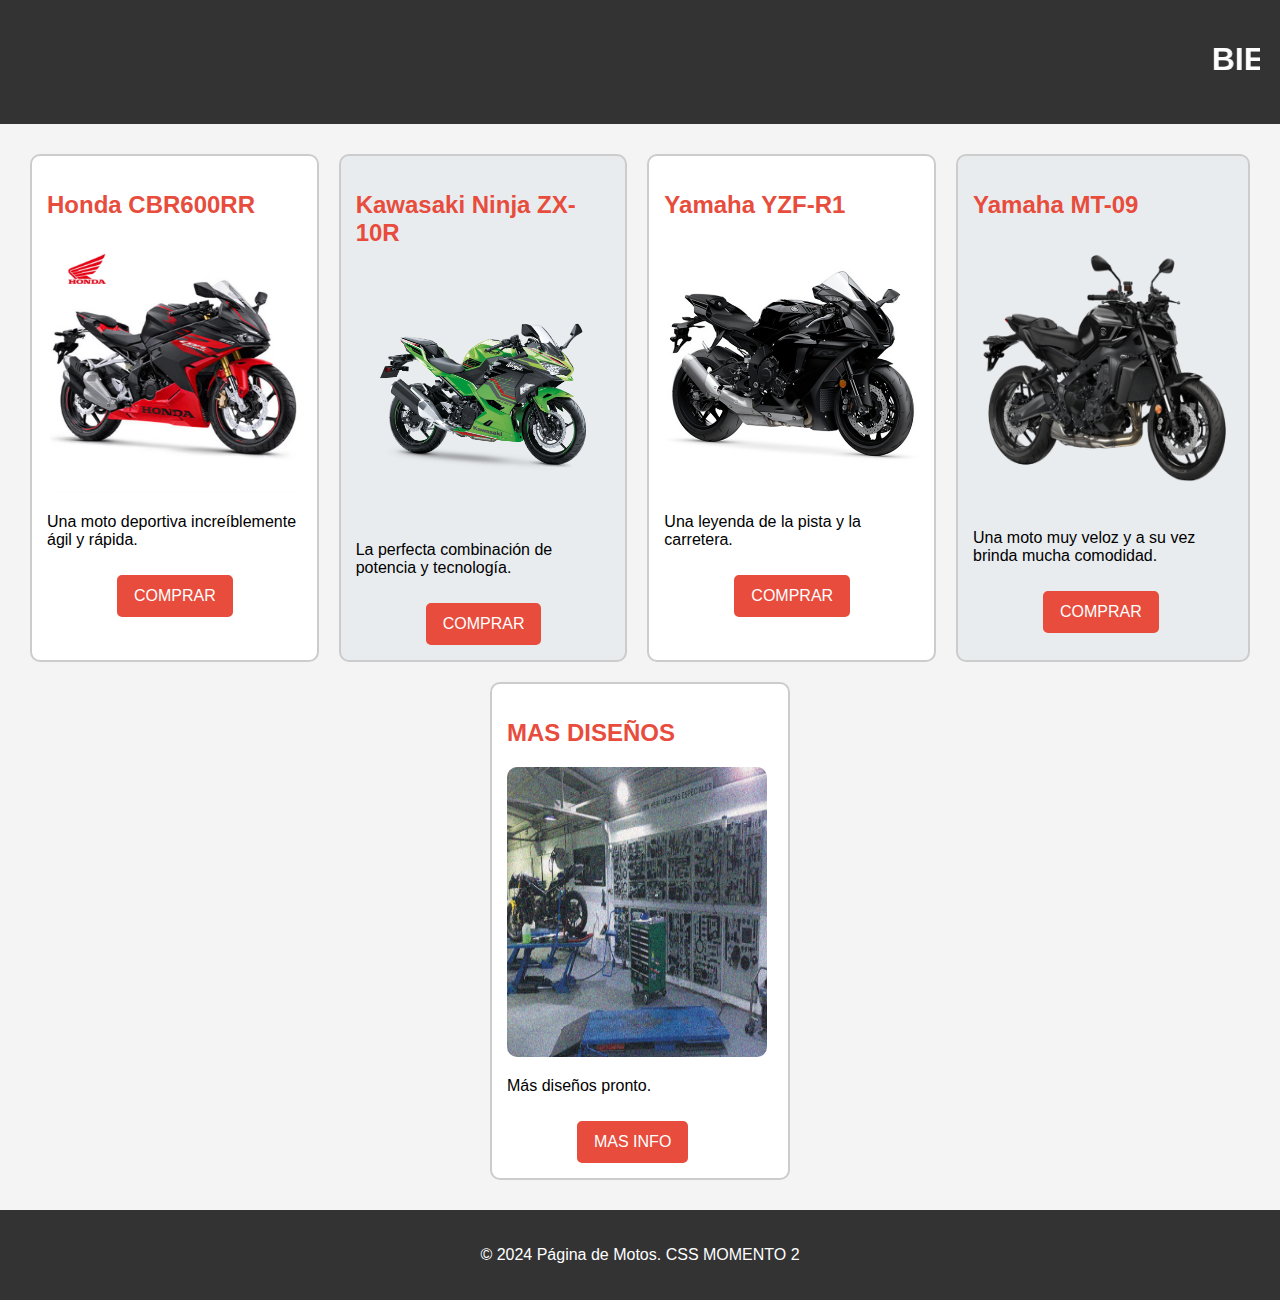
<file: index.html>
<!DOCTYPE html>
<html lang="es">
<head>
    <meta charset="UTF-8">
    <meta name="viewport" content="width=device-width, initial-scale=1.0">
    <title>Página de Motos</title>
    <link rel="stylesheet" href="style.css">
</head>
<body>

<header>
    <marquee><h1>BIENVENIDO A NUESTRA PAGINA DE MOTOS</h1></marquee>
</header>

<div class="container">
    <div class="moto">
        <h2>Honda CBR600RR</h2>
        <img src="cbrr.avif" alt="">
        <p>Una moto deportiva increíblemente ágil y rápida.</p>
        <a class="btn" href="https://www.honda.es/motorcycles/range/super-sport/cbr600
        rr/specifications-and-price.html#model=cbr600rr_2024&colour=nh-a86m_matte_ballis
        tic_black_metallic" target="_blank">COMPRAR</a>
    </div>
    
    <div class="moto">
        <h2>Kawasaki Ninja ZX-10R</h2>
        <img src="kkkkk.png" alt="Kawasaki Ninja ZX-10R">
        <p>La perfecta combinación de potencia y tecnología.</p>
        <a class="btn" href="https://www.auteco.com.co/moto-kawasaki-ninja-zx-10r/p?srsltid=AfmBOordB6Ytk5nhGcXE8ND064ILhAS_-518uHGJZ2R1mfwltrMhlbF4" target="_blank">COMPRAR</a>
    </div>

    
    <div class="moto">
        <h2>Yamaha YZF-R1</h2>
        <img src="fqq.webp" alt="Yamaha YZF-R1">
        <p>Una leyenda de la pista y la carretera.</p>
        <a class="btn" href="https://www.yamahamotorsports.com/supersport/models/yzf-r1" target="_blank">COMPRAR</a>
    </div>

    <div class="moto">
        <h2>Yamaha MT-09</h2>
        <img src="mt09-info-black.webp" alt="" style="width: 260px; height: 270px">
        <p>Una moto muy veloz y a su vez brinda mucha comodidad.</p>
        <a class="btn" href="https://yamaha-mundoyamaha.com/mt09/" target="_blank">COMPRAR</a>
    </div>

    <div class="moto">
        <h2>MAS DISEÑOS</h2>
        <img src="taller.png" alt="" style="width: 260px; height: 290px">
        <p>Más diseños pronto.</p>
        <a class="btn" href="mt09.html" target="_blank">MAS INFO</a>
    </div>
</div>

<footer>
    <p>&copy; 2024 Página de Motos. CSS MOMENTO 2</p>
</footer>

</body>
</html>
</file>
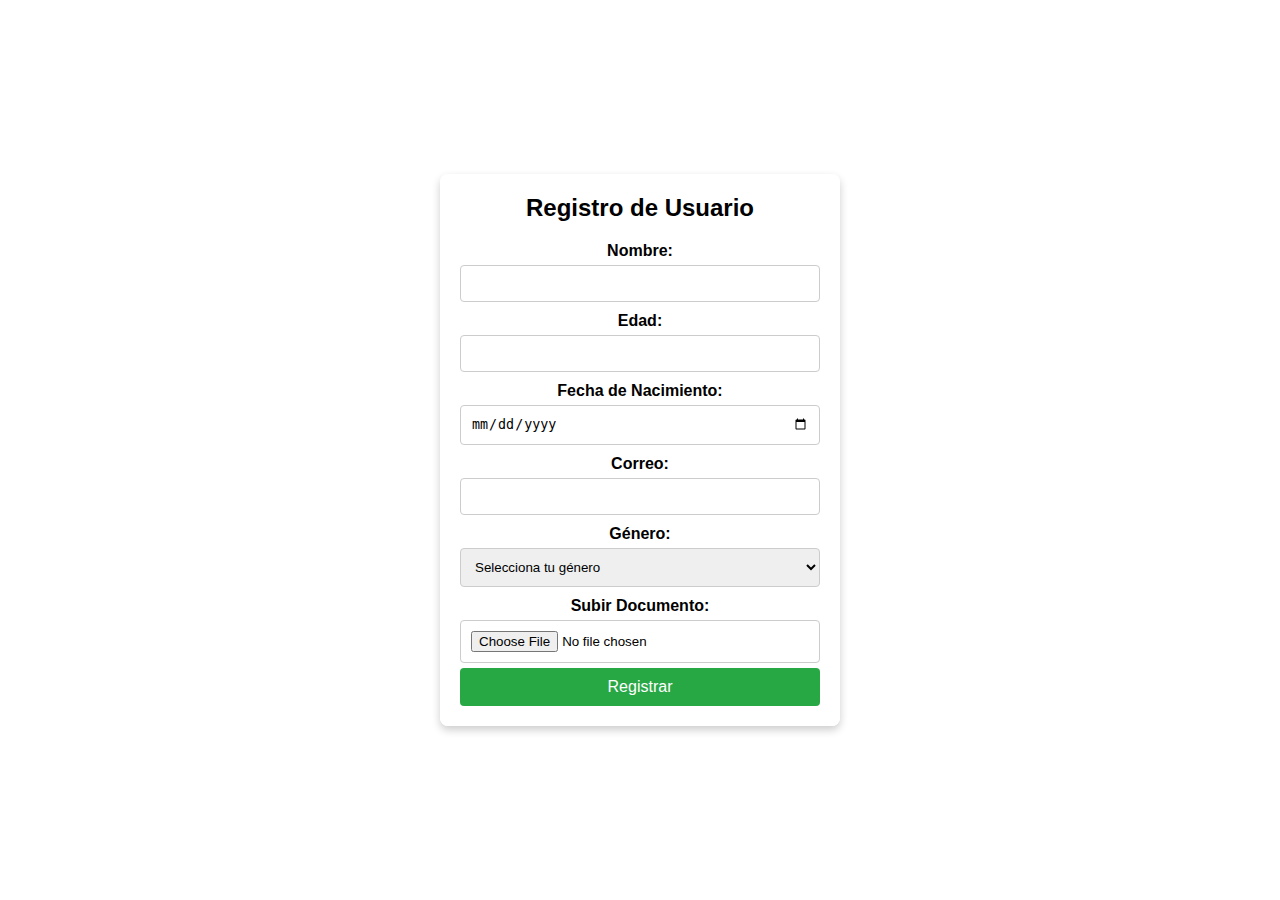
<file: mt09.html>
<!DOCTYPE html>
<html lang="es">
<head>
    <meta charset="UTF-8">
    <meta name="viewport" content="width=device-width, initial-scale=1.0">
    <title>Formulario de Registro</title>
    <link rel="stylesheet" href="estilo.css">
</head>
<body>
    <div class="container">
        <form id="registroForm" class="form">
            <h2>Registro de Usuario</h2>
            <label for="nombre">Nombre:</label>
            <input type="text" id="nombre" name="nombre" required>

            <label for="edad">Edad:</label>
            <input type="number" id="edad" name="edad" required>

            <label for="fechaNacimiento">Fecha de Nacimiento:</label>
            <input type="date" id="fechaNacimiento" name="fechaNacimiento" required>

            <label for="correo">Correo:</label>
            <input type="email" id="correo" name="correo" required>

            <label for="genero">Género:</label>
            <select id="genero" name="genero" required>
                <option value="">Selecciona tu género</option>
                <option value="masculino">Masculino</option>
                <option value="femenino">Femenino</option>
                <option value="otro">Otro</option>
            </select>

            <label for="documento">Subir Documento:</label>
            <input type="file" id="documento" name="documento" required>

            <button type="button" onclick="alert('!Te has Registrado Exitosamente¡')">Registrar</button>
           
        </form>
    </div>

    
</body>
</html>
</file>
<file: style.css>
.home{
    display: flex;
    flex-wrap: wrap;
}

body {
    font-family: Arial, sans-serif;
    margin: 0;
    padding: 0;
    background-color: #f4f4f4;
}

header {
    background: #333;
    color: #fff;
    padding: 20px;
    text-align: center;
}

.container {
    display: flex;
    justify-content: space-around;
    flex-wrap: wrap;
    padding: 20px;
}

.moto {
    background: #fff;
    border: 2px solid #ccc;
    border-radius: 10px;
    margin: 10px;
    padding: 15px;
    flex: 1 1 280px;
    max-width: 300px; 
    box-sizing: border-box; /* Aplicar el Box Model */
    transition: transform 0.4s, box-shadow 0.4s; /* Transición para la animación del cuadro*/
}

.moto:hover {
    transform: scale(1.05); /* Escala al pasar el ratón */
    box-shadow: 0 4px 20px rgba(0, 0, 0, 0.2); /* Sombra al pasar el mouse */
}

.btn {
    display: inline-block;
    padding: 10px 15px;
    margin-top: 10px;
    background: #e74c3c;
    color: white;
    text-decoration: none;
    border: 2px solid #e74c3c;
    border-radius: 5px;
    text-align: center;
    transition: background 0.3s, color 0.3s, transform 0.3s;
    margin-left: 70px;
}

.btn:hover {
    background: white;
    color: #e74c3c;
    transform: translateY(-2px); /* Efecto */
}

img {
    width: 100%;
    border-radius: 10px;
}

/* Selectores avanzados */
.moto h2:first-of-type {
    color: #e74c3c; /* Color para el primer título de cada moto */
}

.container > .moto:nth-child(even) {
    background: #e9ecef; /* Color diferente para las motos en posiciones pares */
}

footer {
    text-align: center;
    padding: 20px;
    background: #333;
    color: #fff;
}
</file>
<file: estilo.css>
* {
    margin: 0;
    padding: 0;
    box-sizing: border-box;
}

body, html {
    height: 100%;
    font-family: Arial, sans-serif;
}

.container {
    background-image: url(); /* Cambia la URL a la imagen deseada */
    background-size: cover;
    background-position: center;
    height: 100vh;
    display: flex;
    align-items: center;
    justify-content: center;
}

.form {
    background-color: rgba(255, 255, 255, 0.9);
    padding: 20px;
    border-radius: 8px;
    width: 100%;
    max-width: 400px;
    text-align: center;
    box-shadow: 0 4px 8px rgba(0, 0, 0, 0.2);
}

.form h2 {
    margin-bottom: 20px;
}

.form label {
    display: block;
    margin-top: 10px;
    font-weight: bold;
}

.form input,
.form select,
.form button {
    width: 100%;
    padding: 10px;
    margin-top: 5px;
    border-radius: 4px;
    border: 1px solid #ccc;
    outline: none;
}

.form button {
    background-color: #28a745;
    color: #fff;
    font-size: 16px;
    cursor: pointer;
    transition: background-color 0.3s ease;
    border: none;
}

.form button:hover {
    background-color: #218838;
}

.hidden {
    display: none;
}

/* Resto del CSS permanece igual */

#exitoMensaje {
    margin-top: 20px;
    font-size: 18px;
    color: #28a745;
    opacity: 0; /* Opacidad inicial en 0 */
    transition: opacity 1s ease-in-out; /* Transición de opacidad */
}

.fadeIn {
    opacity: 1; /* La clase fadeIn cambiará la opacidad a 1 */
}
</file>
